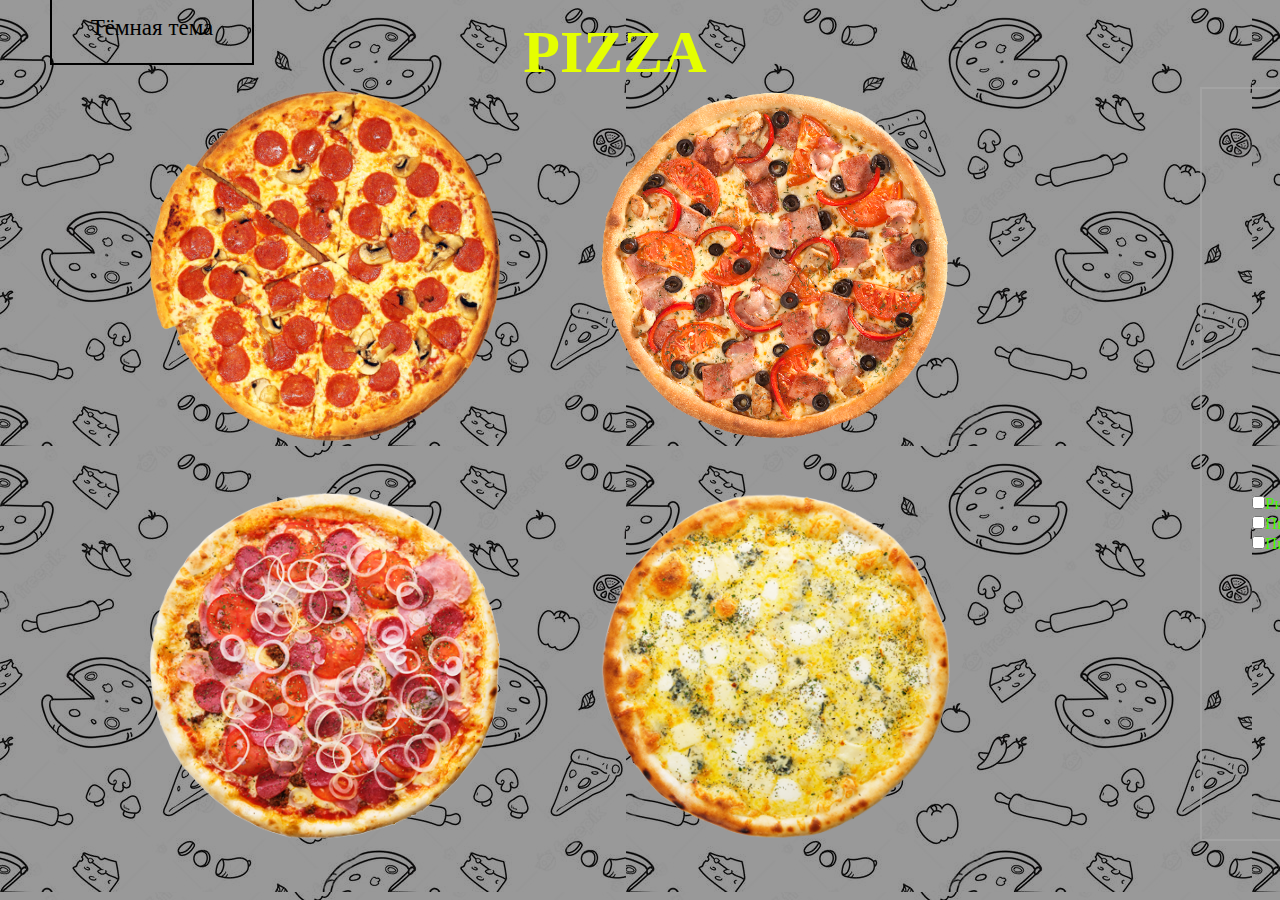
<file: index.html>
<!DOCTYPE html>
<html lang="en">
<head>
    <meta charset="UTF-8">
    <meta http-equiv="X-UA-Compatible" content="IE=edge">
    <meta name="viewport" content="width=device-width, initial-scale=1.0">
    <title>Document</title>
    <link rel="stylesheet" href="./style.css">
</head>
<body>
    <div>
        <h1>PIZZA</h1>
        <form >
            <fieldset>
                <h2>Заказ</h2>
                <div class="block2">
                    <label class="c">
                        Имя <input type="text" class="ima">
                    </label>
                </div>
                <div class="block2">
                    <label class="c">
                        Фамилие <input type="text" class="ima">
                    </label>
                </div>
                <div class="block2">
                    <label class="c">
                        Адрес Доставки <input type="text" class="ima">
                    </label>
                </div>
                <div class="block2">
                    <label class="c">
                        Телефон <input type="text" class="ima">
                    </label>
                </div>
                <h2>Меню</h2>
                <div class="block12">
                    <label ><input type="checkbox">Римская пицца</label>
                    <label ><input type="checkbox">Пицца «Неаполетано»</label>
                    <label ><input type="checkbox">Пицца «Карбонара»</label>
                    <label ><input type="checkbox">Пицца «Сардиния»</label>
                    <label ><input type="checkbox">Пицца «Кальцоне»</label>
                    <label ><input type="checkbox">Пицца «Море и горы»</label>
                </div>
                <h2 class="H12">Дополнительное</h2>
                <div class="block123">
                    <label > <input type="checkbox" class="b">Салямі</label>
                    <label > <input type="checkbox" class="b">Гриби</label>
                    <label > <input type="checkbox" class="b">Куряче м'ясо</label>
                    <label > <input type="checkbox" class="b">Помідори</label>
                </div>
                <button class="final">Замовити</button>
            </fieldset>
        </form>
    </div>
    <div class="img">
        <img src="9e2210b1-4cb1-4a78-a682-5ef266049481.png" alt="" class="piza1">
        <img src="a919d32c-f2f0-4e7e-ba1d-f1d597b7d45d.png" alt="" class="piza1">
        <img src="d707d561-0bed-4486-8b36-547e884e5451.png" alt="" class="piza1">
        <img src="35b2c472c8922d1a0b3e46f8403ef79f.png" alt=""class="piza1" >
    </div>
        <a href="./урок 6.0/index.html" class="ac">Тёмная тема</a>
</body>
</html>
</file>
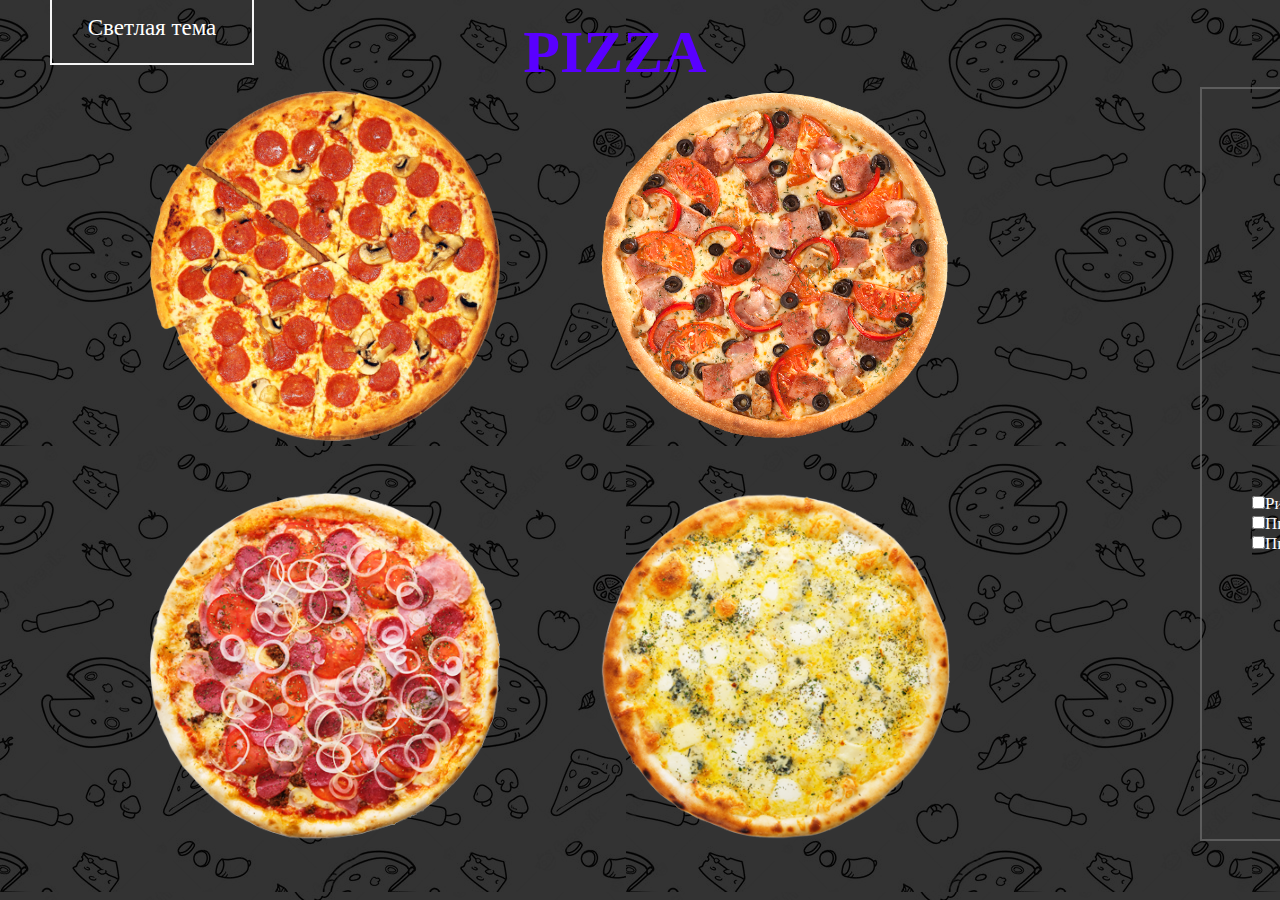
<file: урок 6.0/index.html>
<!DOCTYPE html>
<html lang="en">
<head>
    <meta charset="UTF-8">
    <meta http-equiv="X-UA-Compatible" content="IE=edge">
    <meta name="viewport" content="width=device-width, initial-scale=1.0">
    <title>Document</title>
    <link rel="stylesheet" href="./style.css">
</head>
<body>
    <div>
        <h1>PIZZA</h1>
        <form >
            <fieldset>
                <h2>Заказ</h2>
                <div class="block2">
                    <label class="c">
                        Имя <input type="text" class="ima">
                    </label>
                </div>
                <div class="block2">
                    <label class="c">
                        Фамилие <input type="text" class="ima">
                    </label>
                </div>
                <div class="block2">
                    <label class="c">
                        Адрес Доставки <input type="text" class="ima">
                    </label>
                </div>
                <div class="block2">
                    <label class="c">
                        Телефон <input type="text" class="ima">
                    </label>
                </div>
                <h2>Меню</h2>
                <div class="block12">
                    <label ><input type="checkbox">Римская пицца</label>
                    <label ><input type="checkbox">Пицца «Неаполетано»</label>
                    <label ><input type="checkbox">Пицца «Карбонара»</label>
                    <label ><input type="checkbox">Пицца «Сардиния»</label>
                    <label ><input type="checkbox">Пицца «Кальцоне»</label>
                    <label ><input type="checkbox">Пицца «Море и горы»</label>
                </div>
                <h2 class="H12">Дополнительное</h2>
                <div class="block123">
                    <label > <input type="checkbox" class="b">Салямі</label>
                    <label > <input type="checkbox" class="b">Гриби</label>
                    <label > <input type="checkbox" class="b">Куряче м'ясо</label>
                    <label > <input type="checkbox" class="b">Помідори</label>
                </div>
                <button class="final">Замовити</button>
            </fieldset>
        </form>
    </div>
    <div class="img">
        <img src="9e2210b1-4cb1-4a78-a682-5ef266049481.png" alt="" class="piza1">
        <img src="a919d32c-f2f0-4e7e-ba1d-f1d597b7d45d.png" alt="" class="piza1">
        <img src="d707d561-0bed-4486-8b36-547e884e5451.png" alt="" class="piza1">
        <img src="35b2c472c8922d1a0b3e46f8403ef79f.png" alt=""class="piza1" >
    </div>
    <a href="../index.html" class="ac">Светлая тема</a>
</body>
</html>
</file>
<file: style.css>
* {
    margin: 0%;
    padding: 0;
}
body {
    font-family:sans-serif;
    color: rgb(72, 247, 3);
    background:linear-gradient(rgba(0, 0, 0, 0.4), rgba( 0, 0, 0, 0.4)), url(pizza-pattern_185029-393.jpg);
    font-family: URW Chancery L, cursive;
}
h1 {
    text-align: center;
    margin-right: 50px;
    font-size: 60px;
    color: rgb(229, 255, 0);
}
fieldset {
    width: 550px;
    height: 750px;
    display: flex;
    flex-direction: column;
    justify-content: space-around;
    align-items: center;
    margin-left: 1200px;
    border: 2px solid rgba(167, 167, 167, 0.747);
}
.piza1 {
    width: 350px;
    height: 350px;
}
h2 {
    text-align: center;
    font-size: 40px;
}
.final {
    width: 130px;
    height: 50px;
    font-size: 20px;
    cursor:pointer;
    background: white;
}
.final:hover {
    transition: 0.4s;
    background: rgb(96, 238, 108);
   -webkit-box-shadow: 0px 0px 66px -6px rgba(255, 255, 255, 0.56);
    -moz-box-shadow: 0px 0px 66px -6px rgba(255, 255, 255, 0.56);
    box-shadow: 0px 0px 66px -6px rgba(255, 255, 255, 0.56);
}
.img {
    margin-top: -750px;
    margin-left: 150px;
    width: 800px;
    height: 800px;
    display: flex;
    justify-content: space-between;
    flex-wrap: wrap;
}
.a {
    margin-left: 25px;
}
.block12 {
    width:450px;
    height: 75px;
    font-size: 17px;
    display: flex;
    flex-wrap: wrap;
    flex-direction: column;
}
.H12 {
    font-size: 30px;    
}
.block123 {
    width: 450px;
    height: 60px;
    font-size: 20px;
    display: flex;
    flex-wrap: wrap;
    flex-direction: column;
}
.b {
    margin-left: 55px;
}
.block2 {
    margin-left: -80px;
}
.ac {
    text-decoration: none;
    border: 2px solid black;
    color: black;
    font-size: 23px;
    width:180px;
    height: 50px;
    padding: 10px;
    margin-top: -900px;
    margin-left: 50px;
    display: flex;
    align-items: center;
    justify-content: center;
}
.ac:hover {
    color:white;
    border-color: white;
}
</file>
<file: урок 6.0/style.css>
* {
    margin: 0%;
    padding: 0;
}
body {
    font-family:sans-serif;
    color: rgb(250, 250, 250);
    background:linear-gradient(rgba(0, 0, 0, 0.8), rgba( 0, 0, 0, 0.8)), url(pizza-pattern_185029-393.jpg);
    font-family: URW Chancery L, cursive;
}
h1 {
    text-align: center;
    margin-right: 50px;
    font-size: 60px;
    color: rgb(89, 0, 255);
}
fieldset {
    width: 550px;
    height: 750px;
    display: flex;
    flex-direction: column;
    justify-content: space-around;
    align-items: center;
    margin-left: 1200px;
    border: 2px solid rgba(107, 107, 107, 0.747);
}
.piza1 {
    width: 350px;
    height: 350px;
}
h2 {
    text-align: center;
    font-size: 40px;
}
.final {
    width: 130px;
    height: 50px;
    font-size: 20px;
    cursor:pointer;
    background: white;
}
.final:hover {
    transition: 0.4s;
    background: rgb(96, 238, 108);
   -webkit-box-shadow: 0px 0px 66px -6px rgba(255, 255, 255, 0.56);
    -moz-box-shadow: 0px 0px 66px -6px rgba(255, 255, 255, 0.56);
    box-shadow: 0px 0px 66px -6px rgba(255, 255, 255, 0.56);
}
.img {
    margin-top: -750px;
    margin-left: 150px;
    width: 800px;
    height: 800px;
    display: flex;
    justify-content: space-between;
    flex-wrap: wrap;
}
.a {
    margin-left: 25px;
}
.block12 {
    width:450px;
    height: 75px;
    font-size: 17px;
    display: flex;
    flex-wrap: wrap;
    flex-direction: column;
}
.H12 {
    font-size: 30px;    
}
.block123 {
    width: 450px;
    height: 60px;
    font-size: 20px;
    display: flex;
    flex-wrap: wrap;
    flex-direction: column;
}
.b {
    margin-left: 55px;
}
.block2 {
    margin-left: -80px;
}
.ac {
    text-decoration: none;
    border: 2px solid rgb(245, 245, 245);
    color: rgb(255, 255, 255);
    font-size: 23px;
    width:180px;
    height: 50px;
    padding: 10px;
    margin-top: -900px;
    margin-left: 50px;
    display: flex;
    align-items: center;
    justify-content: center;
}
.ac:hover {
    color:rgb(20, 243, 0);
    border-color: rgb(20, 243, 0);
}
</file>
